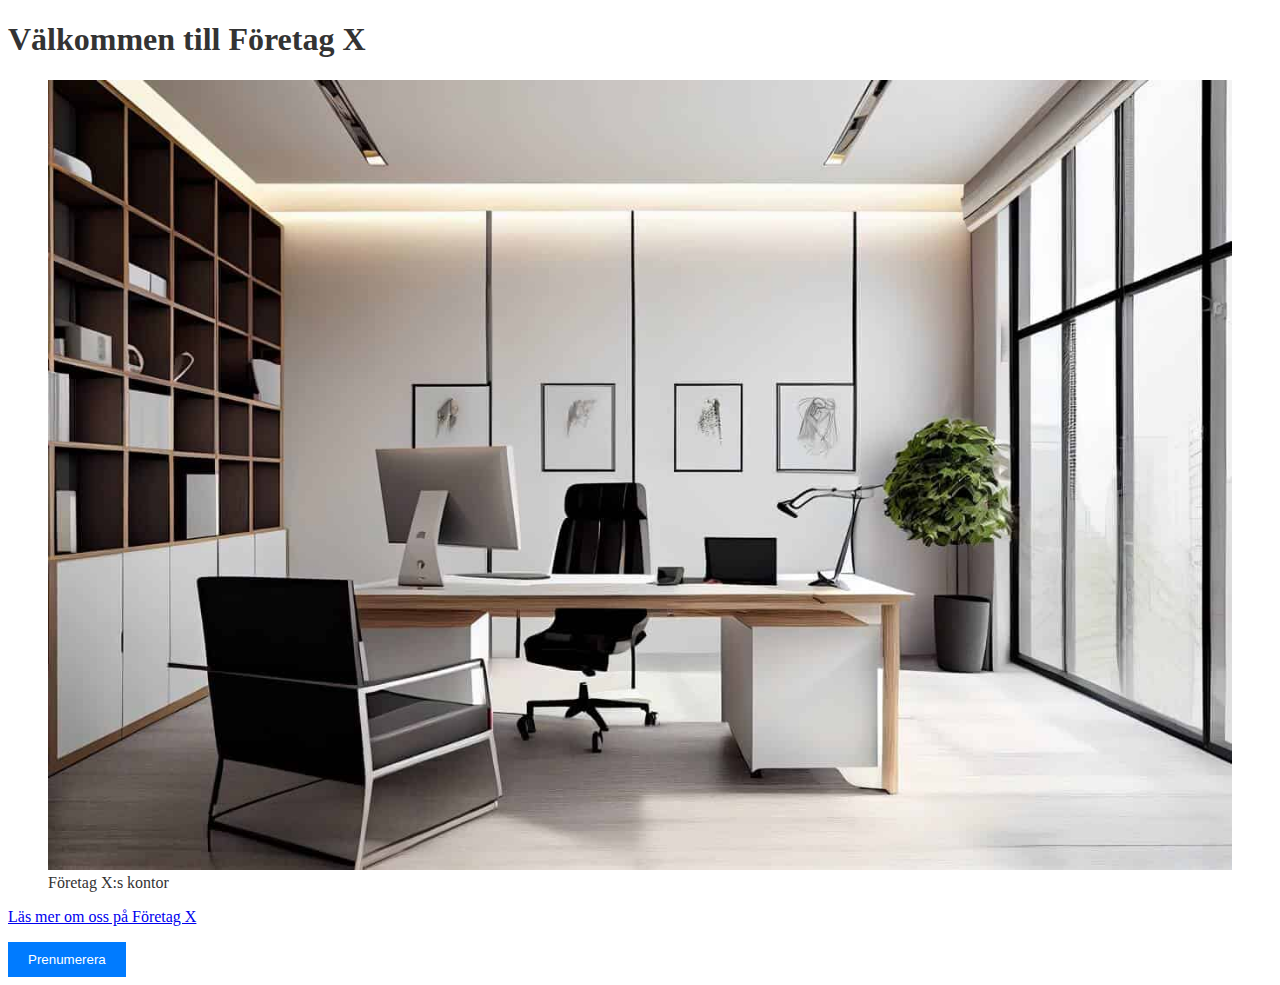
<file: index.html>
<!DOCTYPE html>
<html lang="en">
  <head>
    <meta charset="UTF-8" />
    <meta name="viewport" content="width=device-width, initial-scale=1.0" />
    <title>Tillgänglighet, Företag X</title>
    <link rel="stylesheet" href="styles.css" />
  </head>
  <body>
    <header>
      <h1>Välkommen till Företag X</h1>
    </header>
    <main>
      <section>
        <figure>
          <img src="office.jpg" title="Företag X:s kontor" alt="Företag X:s kontor" aria-label="Företag X:s kontor"/>
        <figcaption>
          Företag X:s kontor
        </figcaption>
      </figure>
          <a href="om.html" title="Läs mer om oss på Företag X" aria-label="Läs mer om oss Företag X">Läs mer om oss på Företag X</a>
        </p>
        <button onclick="subscribe()" title="Prenumerera på vårt nyhetsbrev" aria-label="Prenumerera på vårt nyhetsbrev">Prenumerera</button>
      </section>
    </main>
  </body>
</html>
</file>
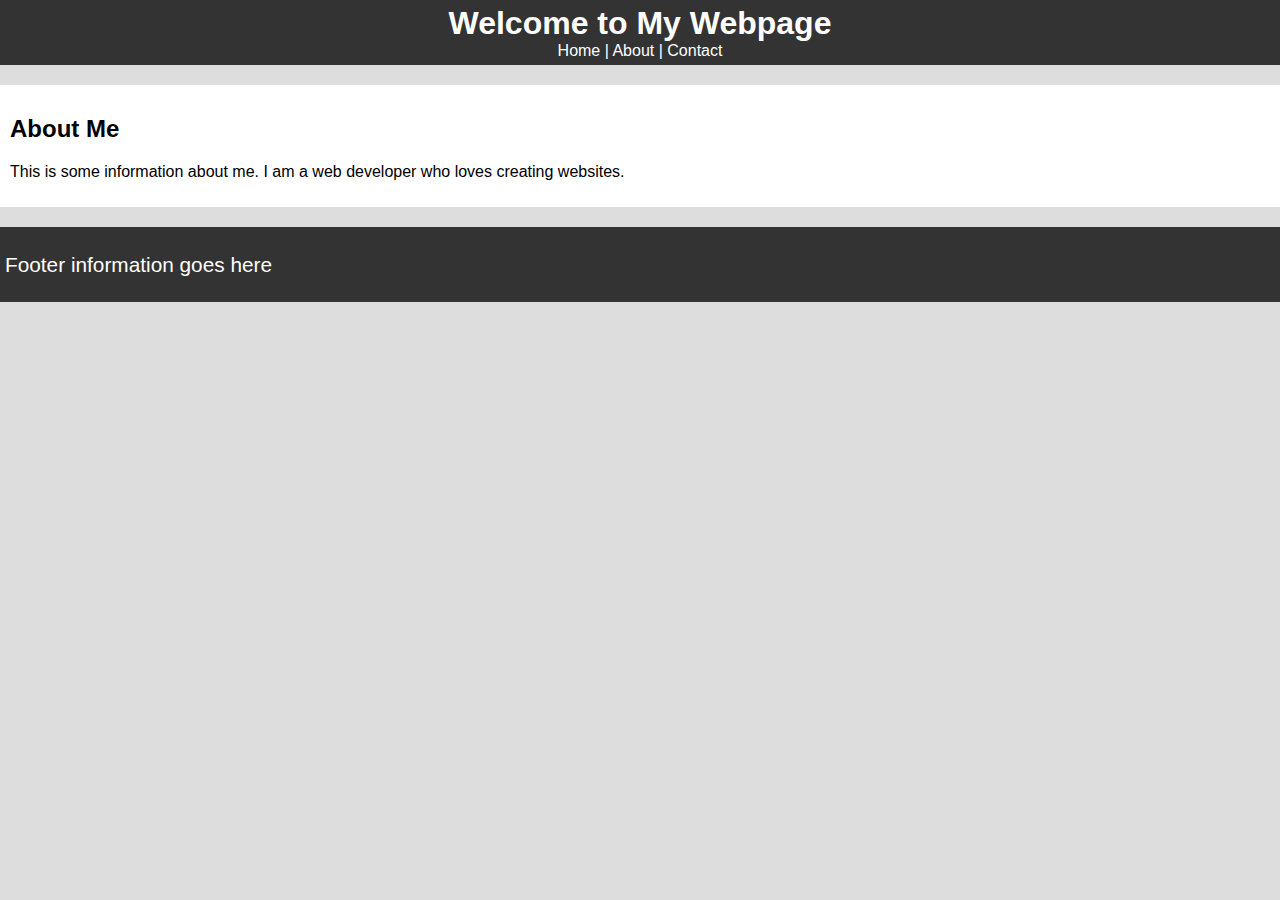
<file: semantic.html>
<!DOCTYPE html>
<html lang="en">
  <head>
    <meta charset="UTF-8" />
    <meta name="viewport" content="width=device-width, initial-scale=1.0" />
    <title>Html</title>
    <style>
      body {
        font-family: "Lucida Sans", "Lucida Sans Regular", "Lucida Grande", "Lucida Sans Unicode", Geneva, Verdana, sans-serif;
        margin: 0;
        padding: 0;
        background-color: rgb(222, 221, 221);
      }

      .header {
        background-color: #333;
        color: white;
        text-align: center;
        margin: 0;
        padding: 5px;
      }

      h1 {
        margin: 0;
        padding: 0;
      }

      .content {
        background-color: white;
        padding: 10px;
        margin: 20px 0;
      }

      .footer {
        background-color: #333;
        color: white;
        padding: 5px;
        font-size: 1.3em;
        text-align: left;
      }
    </style>
  </head>
  <body>
    <header class="header">
      <h1>Welcome to My Webpage</h1>
      <nav>Home | About | Contact</nav>
    </header>

    <main class="content">
      <h2>About Me</h2>
      <p>This is some information about me. I am a web developer who loves creating websites.</p>
    </main>

    <footer class="footer">
      <p>Footer information goes here</p>
    </footer>
  </body>
</html>
</file>
<file: styles.css>
body {
  background-color: #ffffff;
  color: #333333;
  font-size: 1rem;
}

button {
  background-color: #007bff;
  color: #ffffff;
  padding: 10px 20px;
  border: none;
  cursor: pointer;
}

button:focus {
  outline: 2px solid #000;
}

figure img {
  width: 100%;
}
</file>
